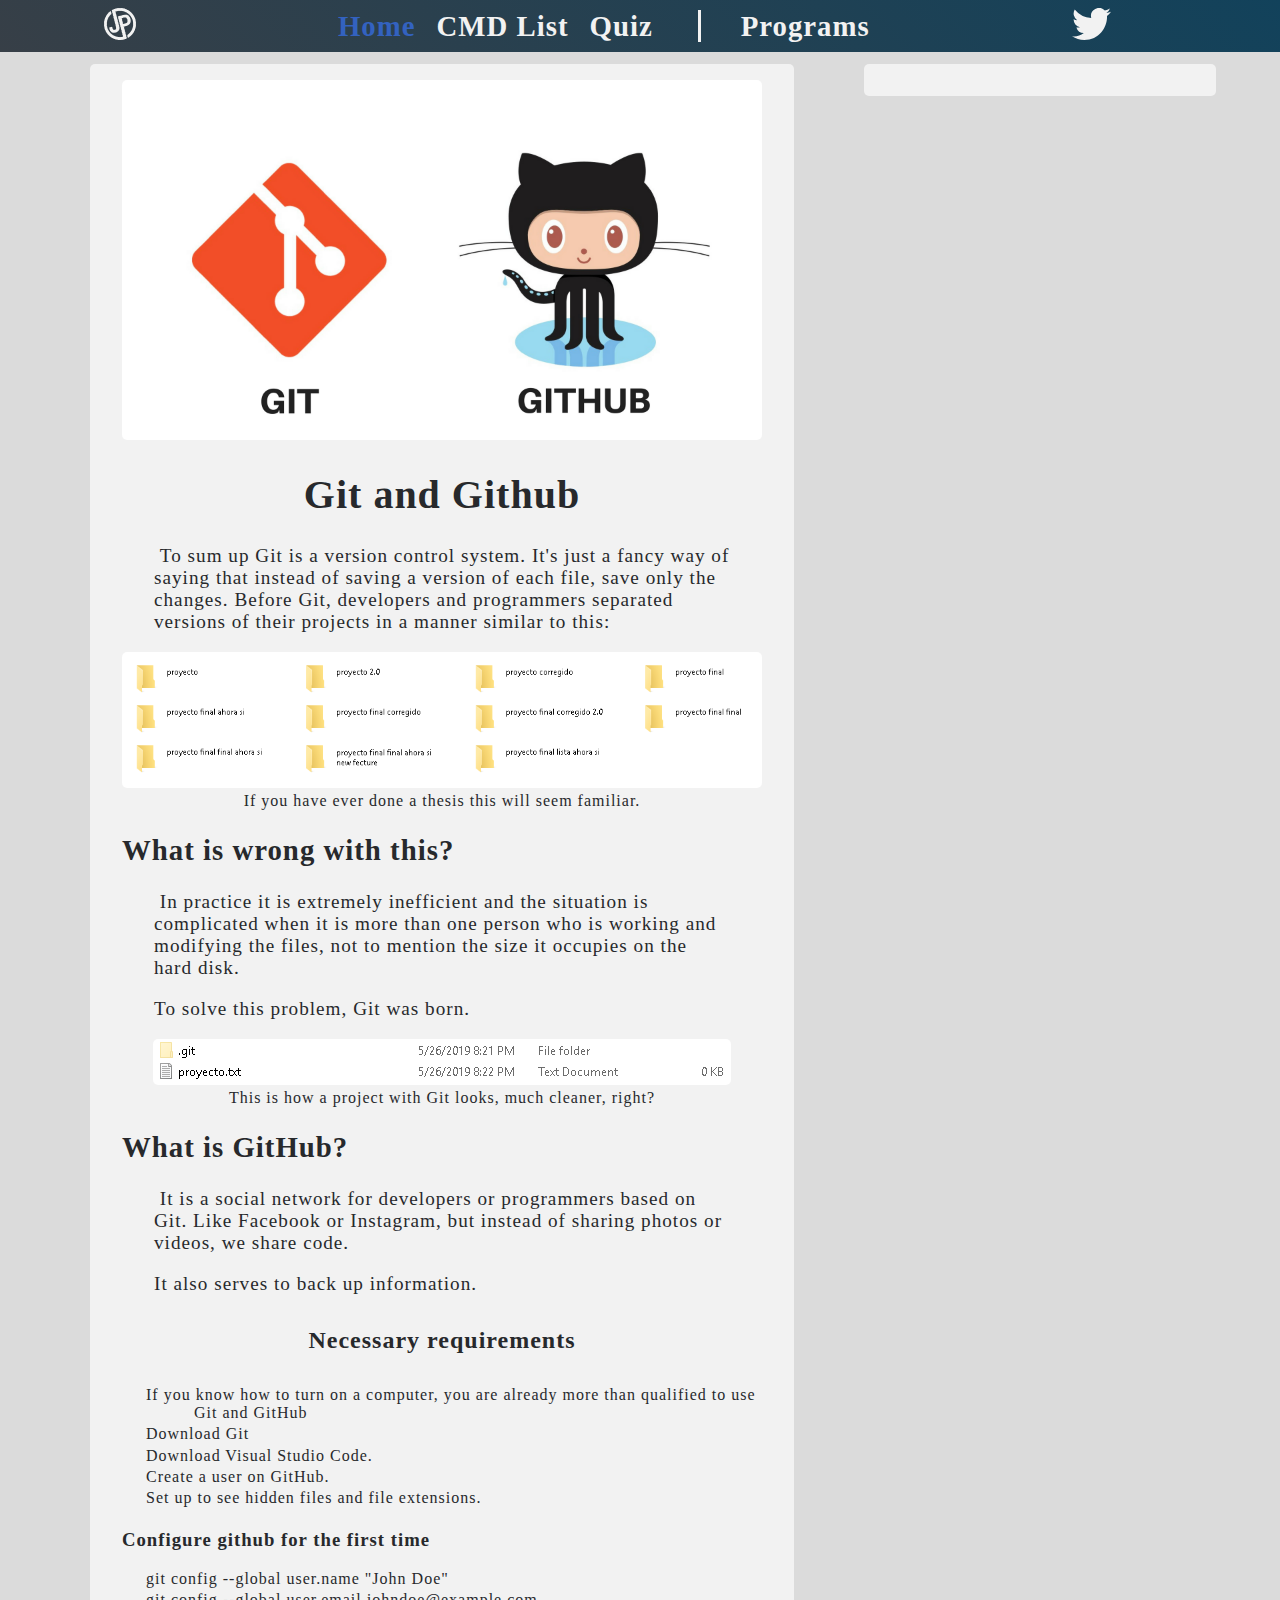
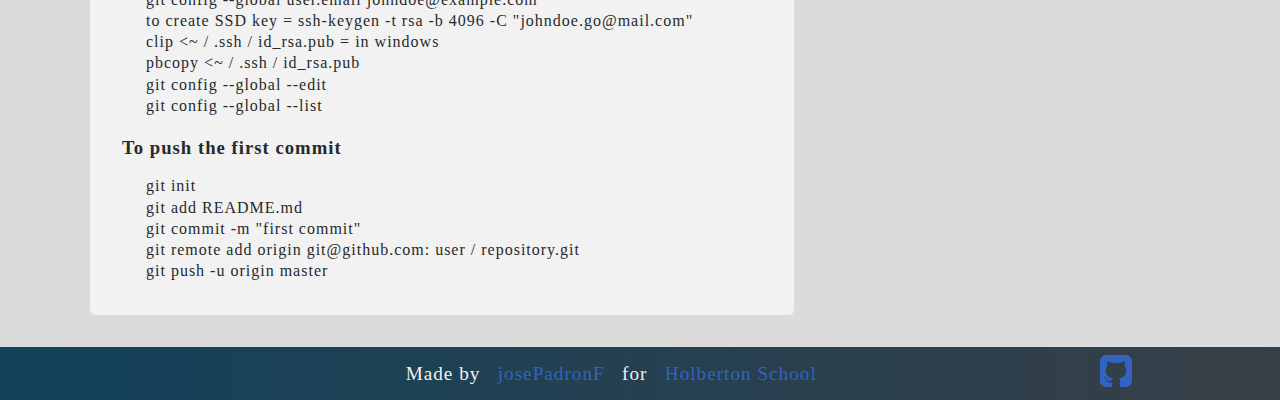
<file: index.html>
<!DOCTYPE html>
<html lang="en">
  <head>
    <meta charset="UTF-8" />
    <meta name="viewport" content="width=device-width, initial-scale=1.0" />
    <meta http-equiv="X-UA-Compatible" content="ie=edge" />
    <title>Jose's Blog</title>
    <link rel="icon" href="assets/icons/logo.ico" type="image/x-icon" />
    <link rel="stylesheet" href="assets/style.css" />
  </head>
  <body>
    <header>
      <a href="https://padronjose.com">
        <img class="logo" src="assets/icons/logo.svg" alt="" />
      </a>
      <nav>
        <a class="nav_a_active" href="">Home</a>
        <a href="pages/cms_list.html">CMD List</a>
        <a href="pages/quiz.html">Quiz</a>
        <span class="br"></span>
        <a href="pages/programs.html">Programs</a>
      </nav>
      <div>
        <a class="twitter-share-button"
        href="https://twitter.com/intent/tweet?text=You%20should%20read%20this%20amazing%20Jose%20Padron's%20article%20about Git%20and%20GitHub.%20Here%20is%20the%20link%20https://padronjosef.github.io/Holberton-Web/"
        data-size="large">
        <img class="logo" src="assets/icons/twitter.svg" alt="" /></a>

        <iframe src="https://www.facebook.com/plugins/share_button.php?href=https%3A%2F%2Fpadronjosef.github.io%2FHolberton-Web%2F&layout=box_count&size=small&appId=405661380163644&width=60&height=40" width="60" height="40" style="border:none;overflow:hidden" scrolling="no" frameborder="0" allowTransparency="true" allow="encrypted-media"></iframe>
      </div>
    </header>
    <main>
      <Article class="wrapper">
        <a href="https://github.com/">
          <img class="img_tutorial" src="assets/Imagenes/Header.png" alt="" />
        </a>
        <h1>Git and Github</h1>
        <p>
          &nbsp;To sum up Git is a version control system. It's just a fancy way
          of saying that instead of saving a version of each file, save only the
          changes. Before Git, developers and programmers separated versions of
          their projects in a manner similar to this:
        </p>
        <div class="img_wrapper">
          <img class="img_tutorial" src="assets/Imagenes/Imagen1.png" alt="" />
          <br />
          <span>If you have ever done a thesis this will seem familiar.</span>
        </div>
        <h2>What is wrong with this?</h2>
        <p>
          &nbsp;In practice it is extremely inefficient and the situation is
          complicated when it is more than one person who is working and
          modifying the files, not to mention the size it occupies on the hard
          disk.
        </p>
        <p>
          To solve this problem, Git was born.
        </p>
        <div class="img_wrapper">
          <img class="img_tutorial" src="assets/Imagenes/Imagen2.png" alt="" />
          <br />
          <span
            >This is how a project with Git looks, much cleaner, right?</span
          >
        </div>
        <h2>What is GitHub?</h2>
        <p>
          &nbsp;It is a social network for developers or programmers based on
          Git. Like Facebook or Instagram, but instead of sharing photos or
          videos, we share code.
        </p>
        <p>It also serves to back up information.</p>
        <h4>Necessary requirements</h5>
        <ul>
          <li>
            If you know how to turn on a computer, you are already more than
            qualified to use Git and GitHub
          </li>
          <li>Download Git</li>
          <li>Download Visual Studio Code.</li>
          <li>Create a user on GitHub.</li>
          <li>Set up to see hidden files and file extensions.</li>
        </ul>

        <h3>Configure github for the first time</h3>
        <ul>
          <li>git config --global user.name "John Doe"</li>
          <li>git config --global user.email johndoe@example.com</li>
          <li>
            to create SSD key = ssh-keygen -t rsa -b 4096 -C
            "johndoe.go@mail.com"
          </li>
          <li>clip <~ / .ssh / id_rsa.pub = in windows</li>
          <li>pbcopy <~ / .ssh / id_rsa.pub</li>
          <li>git config --global --edit</li>
          <li>git config --global --list</li>
        </ul>
        <h3>To push the first commit</h3>
        <ul>
          <li>git init</li>
          <li>git add README.md</li>
          <li>git commit -m "first commit"</li>
          <li>git remote add origin git@github.com: user / repository.git</li>
          <li>git push -u origin master</li>
        </ul>
      </Article>
      <aside>
        <div id="disqus_thread"></div>
      </aside>
    </main>
    <footer>
      <img class="vh" src="assets/icons/github.svg" alt="" />
      <div>
        Made by &nbsp;
        <a target="_blank" href="https://padronjose.com"> josePadronF </a> &nbsp; for
        &nbsp;
        <a target="_blank" href="https://www.holbertonschool.com">Holberton School</a>
      </div>
      <div>
        <a href="https://github.com/padronjosef/Holberton-Web"><img class="logo" src="assets/icons/github.svg" alt="github-icon" /></a>
      </div>
    </footer>
    <script src="assets/main.js"></script>                     
  </body>
</html>
</file>
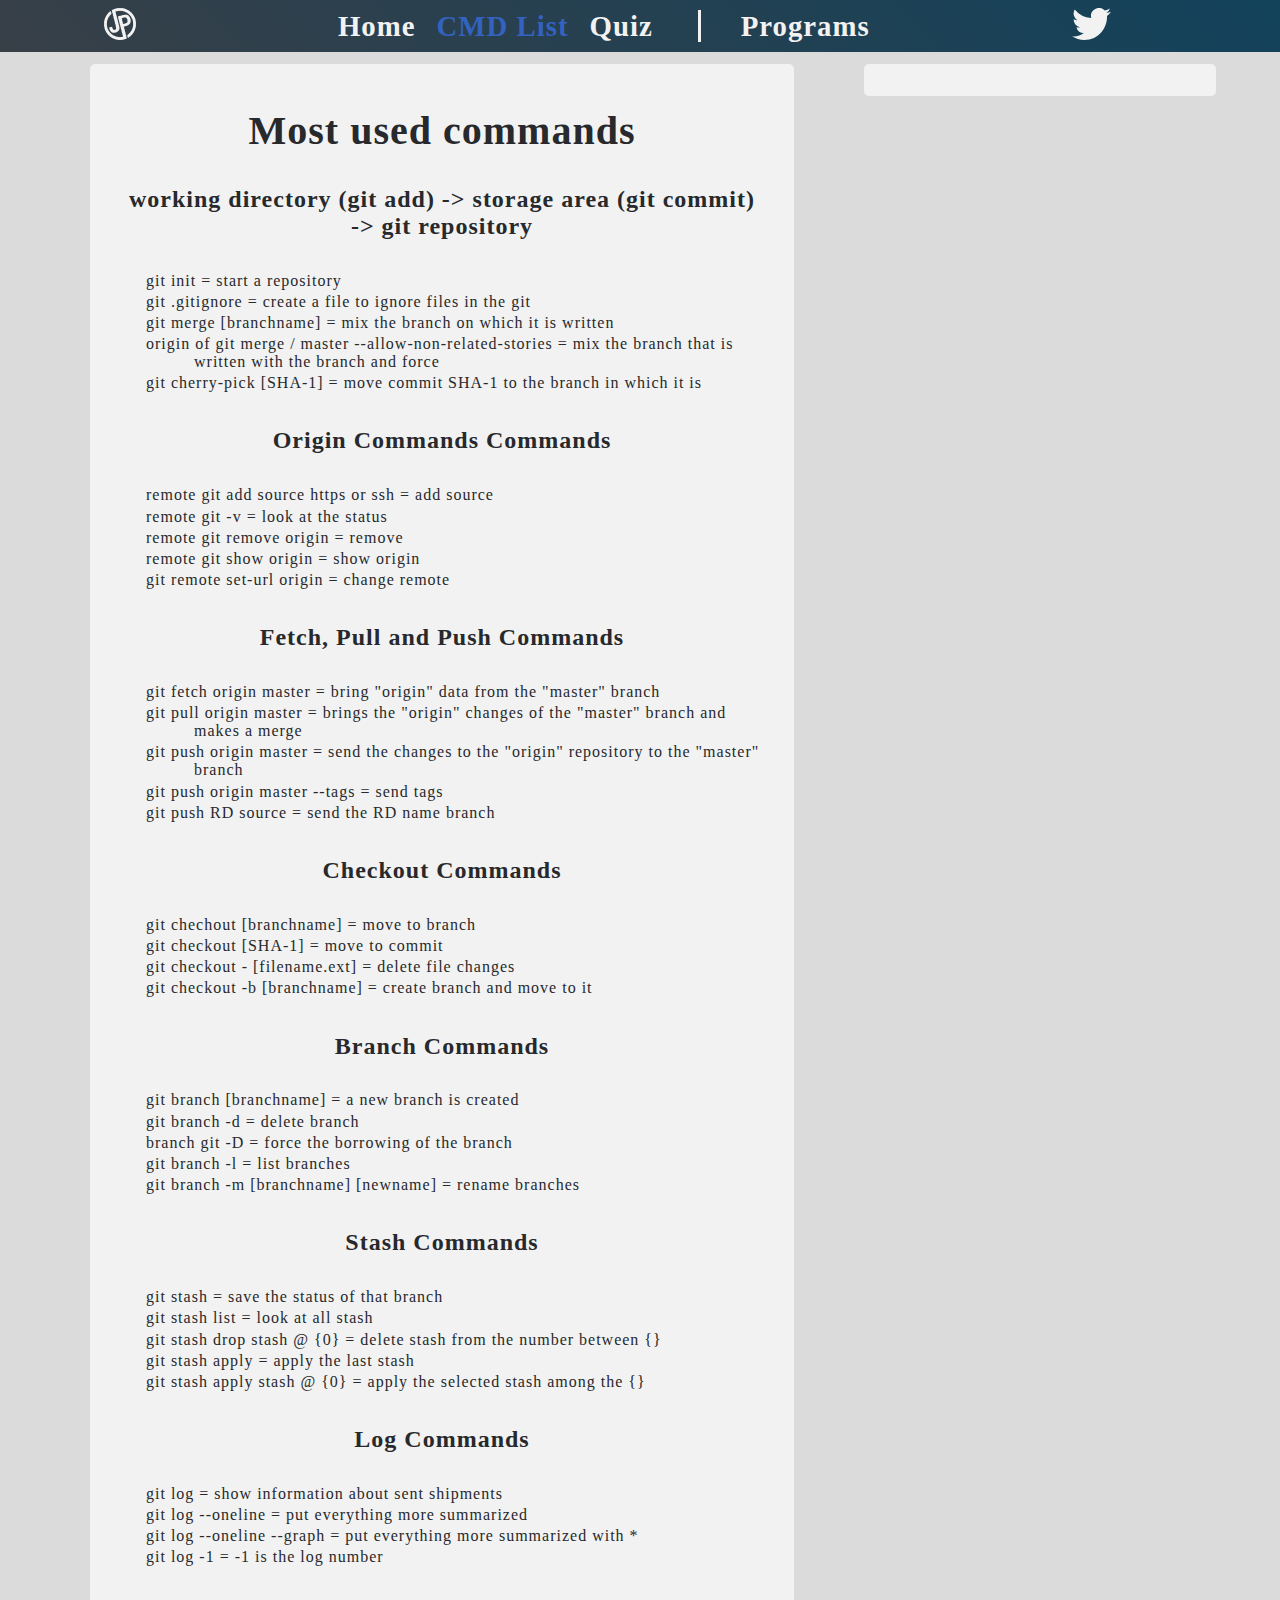
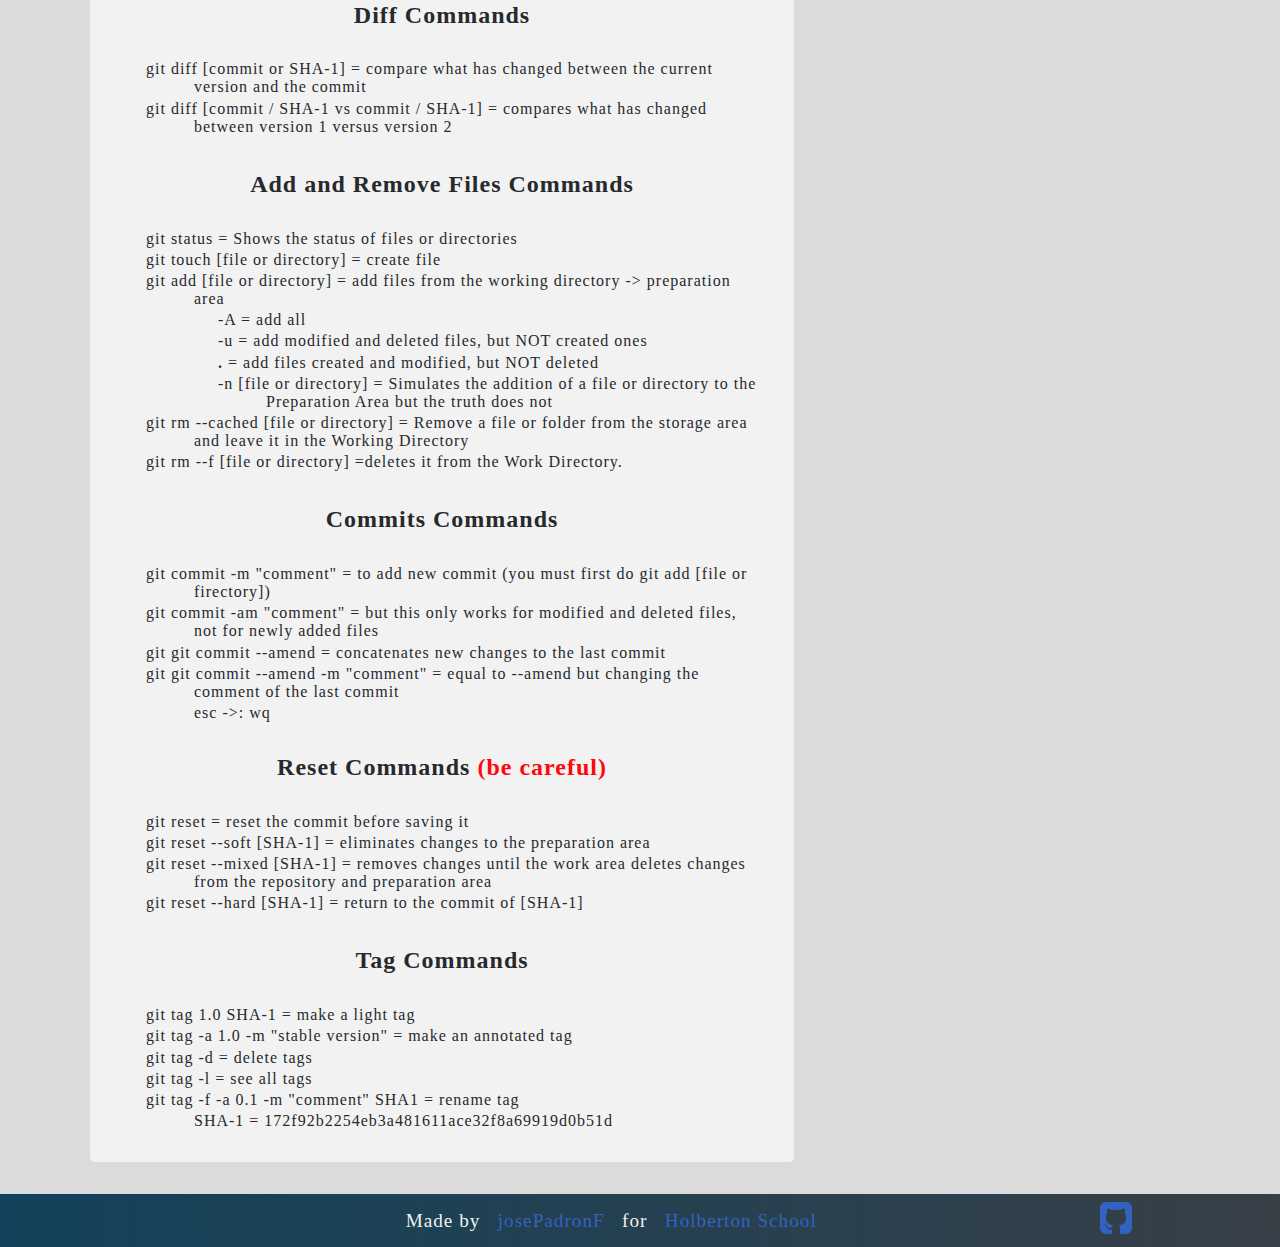
<file: pages/cms_list.html>
<!DOCTYPE html>
<html lang="en">
  <head>
    <meta charset="UTF-8" />
    <meta name="viewport" content="width=device-width, initial-scale=1.0" />
    <meta http-equiv="X-UA-Compatible" content="ie=edge" />
    <title>Jose's Blog</title>
    <link rel="icon" href="../assets/icons/logo.ico" type="image/x-icon" />
    <link rel="stylesheet" href="../assets/style.css" />
  </head>
  <body>
    <header>
      <a href="https://padronjose.com">
        <img class="logo" src="../assets/icons/logo.svg" alt="" />
      </a>
      <nav>
        <a href="../index.html">Home</a>
        <a class="nav_a_active" href="">CMD List</a>
        <a href="./quiz.html">Quiz</a>
        <span class="br"></span>
        <a href="./programs.html">Programs</a>
      </nav>
      <div>
        <a
          class="twitter-share-button"
          href="https://twitter.com/intent/tweet?text=You%20should%20read%20this%20amazing%20Jose%20Padron's%20article%20about Git%20and%20GitHub.%20Here%20is%20the%20link%20https://padronjosef.github.io/Holberton-Web/"
          data-size="large"
        >
          <img class="logo" src="../assets/icons/twitter.svg" alt=""
        /></a>

        <iframe
          src="https://www.facebook.com/plugins/share_button.php?href=https%3A%2F%2Fpadronjosef.github.io%2FHolberton-Web%2F&layout=box_count&size=small&appId=405661380163644&width=60&height=40"
          width="60"
          height="40"
          style="border:none;overflow:hidden"
          scrolling="no"
          frameborder="0"
          allowTransparency="true"
          allow="encrypted-media"
        ></iframe>
      </div>
    </header>
    <main>
      <Article class="wrapper">
        <h1>Most used commands</h1>
        <h4>
          working directory (git add) -> storage area (git commit) -> git
          repository
        </h4>
        <ul>
          <li>git init = start a repository</li>
          <li>git .gitignore = create a file to ignore files in the git</li>
          <li>
            git merge [branchname] = mix the branch on which it is written
          </li>
          <li>
            origin of git merge / master --allow-non-related-stories = mix the
            branch that is written with the branch and force
          </li>
          <li>
            git cherry-pick [SHA-1] = move commit SHA-1 to the branch in which
            it is
          </li>
        </ul>
        <h4>Origin Commands Commands</h4>
        <ul>
          <li>remote git add source https or ssh = add source</li>
          <li>remote git -v = look at the status</li>
          <li>remote git remove origin = remove</li>
          <li>remote git show origin = show origin</li>
          <li>git remote set-url origin = change remote</li>
        </ul>
        <h4>Fetch, Pull and Push Commands</h4>
        <ul>
          <li>
            git fetch origin master = bring "origin" data from the "master"
            branch
          </li>
          <li>
            git pull origin master = brings the "origin" changes of the "master"
            branch and makes a merge
          </li>
          <li>
            git push origin master = send the changes to the "origin" repository
            to the "master" branch
          </li>
          <li>git push origin master --tags = send tags</li>
          <li>git push RD source = send the RD name branch</li>
        </ul>
        <h4>Checkout Commands</h4>
        <ul>
          <li>git chechout [branchname] = move to branch</li>
          <li>git checkout [SHA-1] = move to commit</li>
          <li>git checkout - [filename.ext] = delete file changes</li>
          <li>git checkout -b [branchname] = create branch and move to it</li>
        </ul>
        <h4>Branch Commands</h4>
        <ul>
          <li>git branch [branchname] = a new branch is created</li>
          <li>git branch -d = delete branch</li>
          <li>branch git -D = force the borrowing of the branch</li>
          <li>git branch -l = list branches</li>
          <li>git branch -m [branchname] [newname] = rename branches</li>
        </ul>
        <h4>Stash Commands</h4>
        <ul>
          <li>git stash = save the status of that branch</li>
          <li>git stash list = look at all stash</li>
          <li>
            git stash drop stash @ {0} = delete stash from the number between {}
          </li>
          <li>git stash apply = apply the last stash</li>
          <li>
            git stash apply stash @ {0} = apply the selected stash among the {}
          </li>
        </ul>
        <h4>Log Commands</h4>
        <ul>
          <li>git log = show information about sent shipments</li>
          <li>git log --oneline = put everything more summarized</li>
          <li>
            git log --oneline --graph = put everything more summarized with *
          </li>
          <li>git log -1 = -1 is the log number</li>
        </ul>
        <h4>Diff Commands</h4>
        <ul>
          <li>
            git diff [commit or SHA-1] = compare what has changed between the
            current version and the commit
          </li>
          <li>
            git diff [commit / SHA-1 vs commit / SHA-1] = compares what has
            changed between version 1 versus version 2
          </li>
        </ul>
        <h4>Add and Remove Files Commands</h4>
        <ul>
          <li>git status = Shows the status of files or directories</li>
          <li>git touch [file or directory] = create file</li>
          <li>
            git add [file or directory] = add files from the working directory
            -> preparation area
          </li>
          <ul>
            <li>-A = add all</li>
            <li>-u = add modified and deleted files, but NOT created ones</li>
            <li>
              <strong>.</strong> = add files created and modified, but NOT
              deleted
            </li>
            <li>
              -n [file or directory] = Simulates the addition of a file or
              directory to the Preparation Area but the truth does not
            </li>
          </ul>
          <li>
            git rm --cached [file or directory] = Remove a file or folder from
            the storage area and leave it in the Working Directory
          </li>
          <li>
            git rm --f [file or directory] =deletes it from the Work Directory.
          </li>
        </ul>
        <h4>Commits Commands</h4>
        <ul>
          <li>
            git commit -m "comment" = to add new commit (you must first do git
            add [file or firectory])
          </li>
          <li>
            git commit -am "comment" = but this only works for modified and
            deleted files, not for newly added files
          </li>
          <li>
            git git commit --amend = concatenates new changes to the last commit
          </li>
          <li>
            git git commit --amend -m "comment" = equal to --amend but changing
            the comment of the last commit
          </li>
          <span>esc ->: wq</span>
        </ul>
        <h4>Reset Commands <span class="warning">(be careful)</span></h4>
        <ul>
          <li>git reset = reset the commit before saving it</li>
          <li>
            git reset --soft [SHA-1] = eliminates changes to the preparation
            area
          </li>
          <li>
            git reset --mixed [SHA-1] = removes changes until the work area
            deletes changes from the repository and preparation area
          </li>
          <li>git reset --hard [SHA-1] = return to the commit of [SHA-1]</li>
        </ul>
        <h4>Tag Commands</h4>
        <ul>
          <li>git tag 1.0 SHA-1 = make a light tag</li>
          <li>git tag -a 1.0 -m "stable version" = make an annotated tag</li>
          <li>git tag -d = delete tags</li>
          <li>git tag -l = see all tags</li>
          <li>git tag -f -a 0.1 -m "comment" SHA1 = rename tag</li>
          <span>
            SHA-1 = 172f92b2254eb3a481611ace32f8a69919d0b51d
          </span>
        </ul>
      </Article>
      <aside>
        <div id="disqus_thread"></div>
      </aside>
    </main>
    <footer>
      <img class="vh" src="../assets/icons/github.svg" alt="" />
      <div>
        Made by &nbsp;
        <a target="_blank" href="https://padronjose.com"> josePadronF </a>
        &nbsp; for &nbsp;
        <a target="_blank" href="https://www.holbertonschool.com"
          >Holberton School</a
        >
      </div>
      <div>
        <a href="https://github.com/padronjosef/Holberton-Web"
          ><img class="logo" src="../assets/icons/github.svg" alt="github-icon"
        /></a>
      </div>
    </footer>
    <script src="../assets/main.js"></script>
  </body>
</html>
</file>
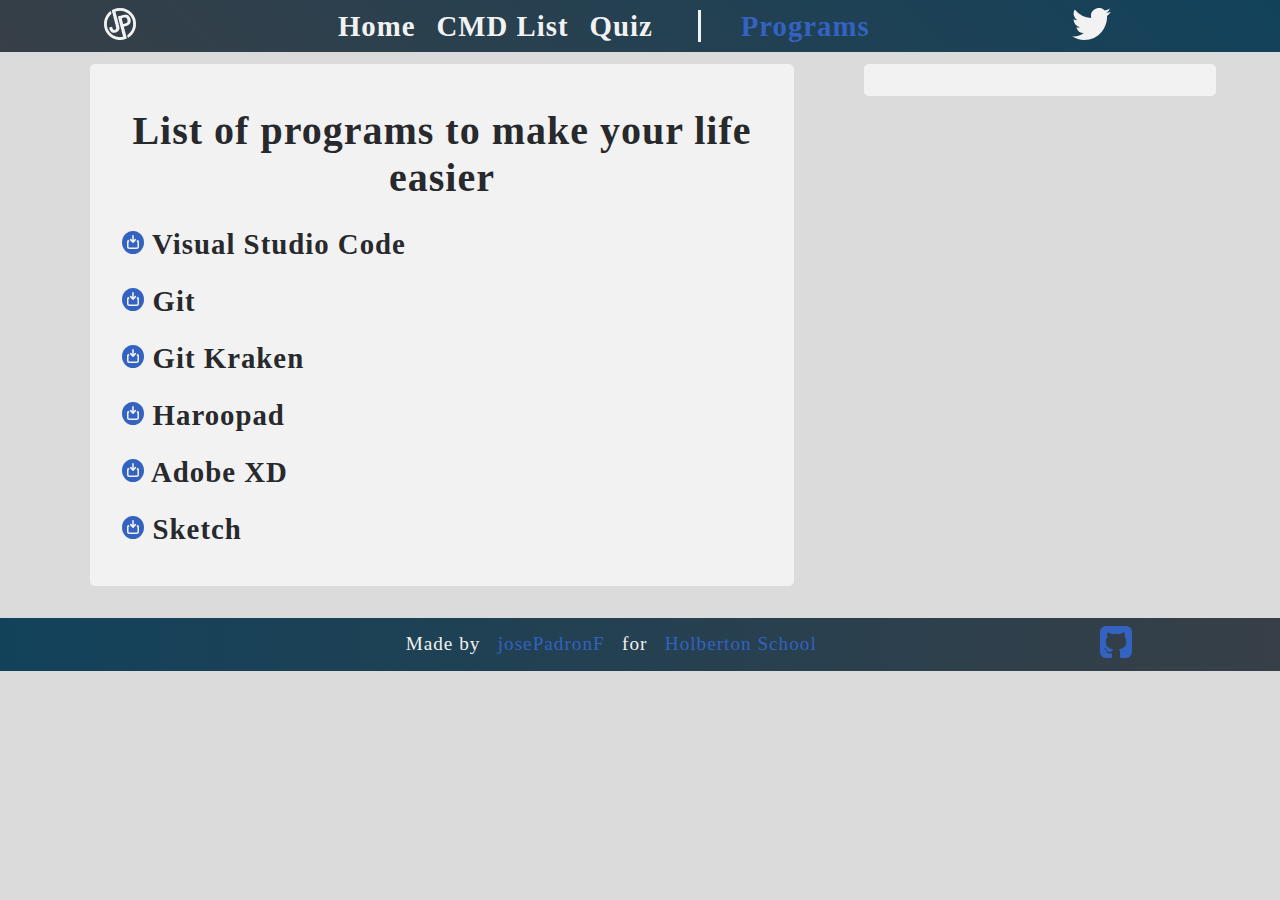
<file: pages/programs.html>
<!DOCTYPE html>
<html lang="en">
  <head>
    <meta charset="UTF-8" />
    <meta name="viewport" content="width=device-width, initial-scale=1.0" />
    <meta http-equiv="X-UA-Compatible" content="ie=edge" />
    <title>Jose's Blog</title>
    <link rel="icon" href="../assets/icons/logo.ico" type="image/x-icon" />
    <link rel="stylesheet" href="../assets/style.css" />
  </head>
  <body>
    <header>
      <a href="https://padronjose.com">
        <img class="logo" src="../assets/icons/logo.svg" alt="" />
      </a>
      <nav>
        <a href="../index.html">Home</a>
        <a href="./cms_list.html">CMD List</a>
        <a href="./quiz.html">Quiz</a>
        <span class="br"></span>
        <a class="nav_a_active" href="">Programs</a>
      </nav>
      <div>
        <a
          class="twitter-share-button"
          href="https://twitter.com/intent/tweet?text=You%20should%20read%20this%20amazing%20Jose%20Padron's%20article%20about Git%20and%20GitHub.%20Here%20is%20the%20link%20https://padronjosef.github.io/Holberton-Web/"
          data-size="large"
        >
          <img class="logo" src="../assets/icons/twitter.svg" alt=""
        /></a>

        <iframe
          src="https://www.facebook.com/plugins/share_button.php?href=https%3A%2F%2Fpadronjosef.github.io%2FHolberton-Web%2F&layout=box_count&size=small&appId=405661380163644&width=60&height=40"
          width="60"
          height="40"
          style="border:none;overflow:hidden"
          scrolling="no"
          frameborder="0"
          allowTransparency="true"
          allow="encrypted-media"
        ></iframe>
      </div>
    </header>
    <main>
      <Article class="wrapper">
        <h1>List of programs to make your life easier</h1>

        <h2>
          <a href="https://code.visualstudio.com/"
            ><img class="btn" src="../assets/icons/download.svg" alt=""
          /></a>
          Visual Studio Code
        </h2>
        <h2>
          <a href="https://git-scm.com"
            ><img class="btn" src="../assets/icons/download.svg" alt=""
          /></a>
          Git
        </h2>
        <h2>
          <a href="https://www.gitkraken.com/"
            ><img class="btn" src="../assets/icons/download.svg" alt=""
          /></a>
          Git Kraken
        </h2>
        <h2>
          <a href="http://pad.haroopress.com/"
            ><img class="btn" src="../assets/icons/download.svg" alt=""
          /></a>
          Haroopad
        </h2>
        <h2>
          <a href="https://www.adobe.com/products/xd.html"
            ><img class="btn" src="../assets/icons/download.svg" alt=""
          /></a>
          Adobe XD
        </h2>
        <h2>
          <a href="https://www.sketch.com/"
            ><img class="btn" src="../assets/icons/download.svg" alt=""
          /></a>
          Sketch
        </h2>
      </Article>
      <aside>
        <div id="disqus_thread"></div>
      </aside>
    </main>
    <footer>
      <img class="vh" src="../assets/icons/github.svg" alt="" />
      <div>
        Made by &nbsp;
        <a target="_blank" href="https://padronjose.com"> josePadronF </a>
        &nbsp; for &nbsp;
        <a target="_blank" href="https://www.holbertonschool.com"
          >Holberton School</a
        >
      </div>
      <div>
        <a href="https://github.com/padronjosef/Holberton-Web"
          ><img class="logo" src="../assets/icons/github.svg" alt="github-icon"
        /></a>
      </div>
    </footer>
    <script src="../assets/main.js"></script>
  </body>
</html>
</file>
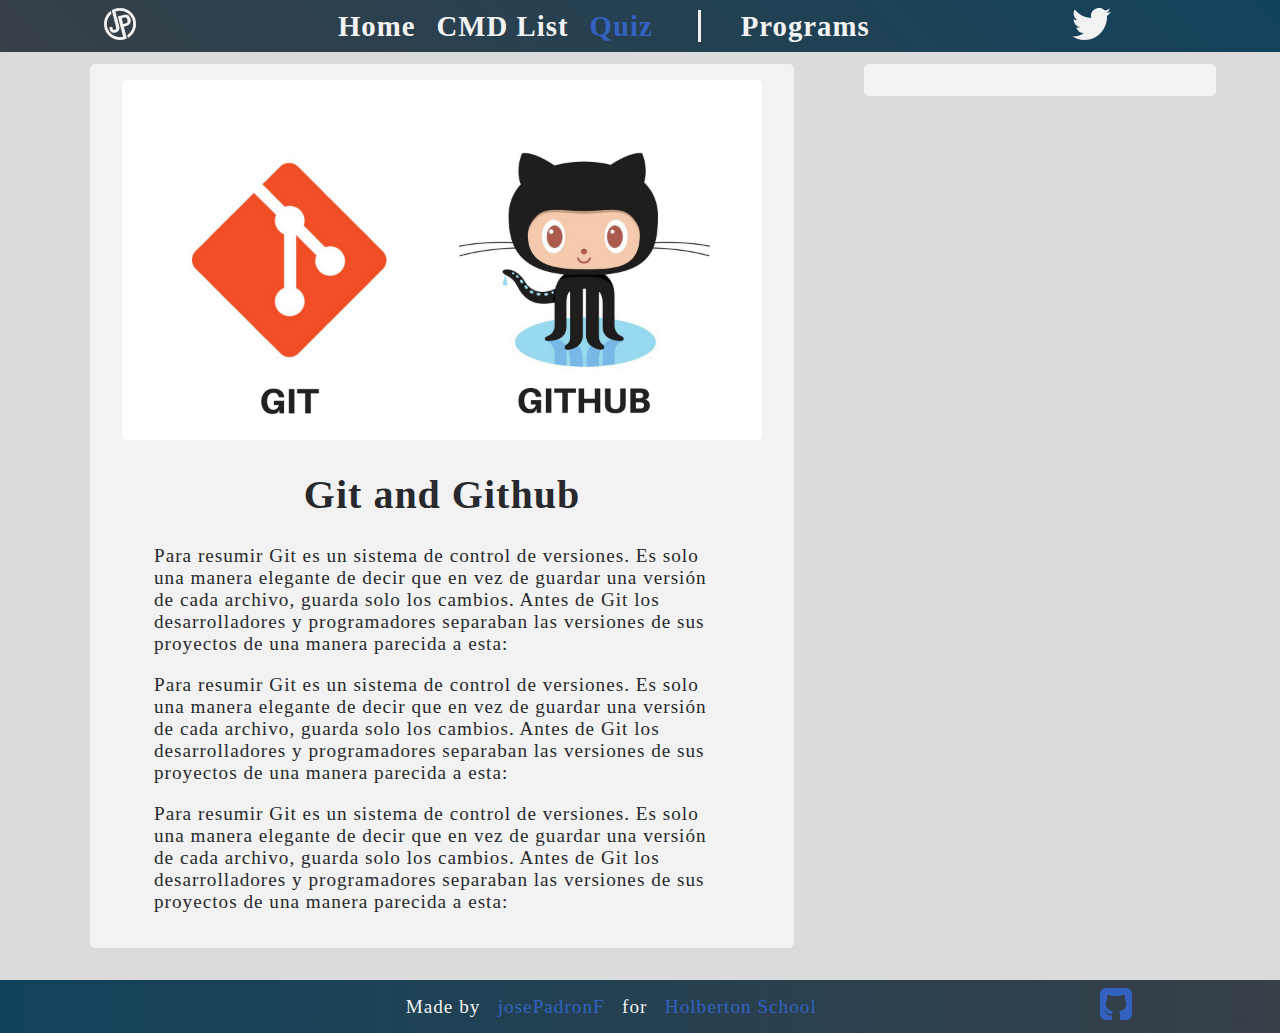
<file: pages/quiz.html>
<!DOCTYPE html>
<html lang="en">
  <head>
    <meta charset="UTF-8" />
    <meta name="viewport" content="width=device-width, initial-scale=1.0" />
    <meta http-equiv="X-UA-Compatible" content="ie=edge" />
    <title>Jose's Blog</title>
    <link rel="icon" href="../assets/icons/logo.ico" type="image/x-icon" />
    <link rel="stylesheet" href="../assets/style.css" />
  </head>
  <body>
    <header>
      <a href="https://padronjose.com">
        <img class="logo" src="../assets/icons/logo.svg" alt="" />
      </a>
      <nav>
        <a href="../index.html">Home</a>
        <a href="./cms_list.html">CMD List</a>
        <a class="nav_a_active" href="">Quiz</a>
        <span class="br"></span>
        <a href="./programs.html">Programs</a>
      </nav>
      <div>
        <a
          class="twitter-share-button"
          href="https://twitter.com/intent/tweet?text=You%20should%20read%20this%20amazing%20Jose%20Padron's%20article%20about Git%20and%20GitHub.%20Here%20is%20the%20link%20https://padronjosef.github.io/Holberton-Web/"
          data-size="large"
        >
          <img class="logo" src="../assets/icons/twitter.svg" alt=""
        /></a>

        <iframe
          src="https://www.facebook.com/plugins/share_button.php?href=https%3A%2F%2Fpadronjosef.github.io%2FHolberton-Web%2F&layout=box_count&size=small&appId=405661380163644&width=60&height=40"
          width="60"
          height="40"
          style="border:none;overflow:hidden"
          scrolling="no"
          frameborder="0"
          allowTransparency="true"
          allow="encrypted-media"
        ></iframe>
      </div>
    </header>
    <main>
      <Article class="wrapper">
        <img class="img_tutorial" src="../assets/Imagenes/Header.png" alt="" />
        <h1>Git and Github</h1>
        <p>
          Para resumir Git es un sistema de control de versiones. Es solo una
          manera elegante de decir que en vez de guardar una versión de cada
          archivo, guarda solo los cambios. Antes de Git los desarrolladores y
          programadores separaban las versiones de sus proyectos de una manera
          parecida a esta:
        </p>
        <p>
          Para resumir Git es un sistema de control de versiones. Es solo una
          manera elegante de decir que en vez de guardar una versión de cada
          archivo, guarda solo los cambios. Antes de Git los desarrolladores y
          programadores separaban las versiones de sus proyectos de una manera
          parecida a esta:
        </p>
        <p>
          Para resumir Git es un sistema de control de versiones. Es solo una
          manera elegante de decir que en vez de guardar una versión de cada
          archivo, guarda solo los cambios. Antes de Git los desarrolladores y
          programadores separaban las versiones de sus proyectos de una manera
          parecida a esta:
        </p>
      </Article>
      <aside>
        <div id="disqus_thread"></div>
      </aside>
    </main>
    <footer>
      <img class="vh" src="../assets/icons/github.svg" alt="" />
      <div>
        Made by &nbsp;
        <a target="_blank" href="https://padronjose.com"> josePadronF </a>
        &nbsp; for &nbsp;
        <a target="_blank" href="https://www.holbertonschool.com"
          >Holberton School</a
        >
      </div>
      <div>
        <a href="https://github.com/padronjosef/Holberton-Web"
          ><img class="logo" src="../assets/icons/github.svg" alt="github-icon"
        /></a>
      </div>
    </footer>
    <script src="../assets/main.js"></script>
  </body>
</html>
</file>
<file: assets/style.css>
body {
  background-color: #dbdbdb;
  margin: 0;
  letter-spacing: 1px;
  color: #27292c;
}

h1 {
  font-size: 2.5rem;
  font-weight: boler;
  text-align: center;
}

h2 {
  font-size: 1.8rem;
  margin: 1.5rem 0;
}

h4 {
  text-align: center;
  font-size: 1.5rem;
}

p {
  font-size: 1.2rem;
  padding: 0rem 2rem;
}

ul {
  list-style: none;
  margin-left: 2rem;
  text-indent: -3rem;
}

li {
  padding-bottom: 0.2rem;
}

main {
  margin-top: 4rem;
  margin-bottom: 2rem;
}

aside {
  width: 25vw;
  position: fixed;
  right: 5vw;
  top: 4rem;
  background-color: #f2f2f2;
  padding: 1rem;
  border-radius: 5px;
}

.warning {
  color: #ff070c;
}

.wrapper {
  border-radius: 5px;
  max-width: 50vw;
  margin-left: 10vh;
  background-color: #f2f2f2;
  padding: 1rem 2rem;
}

.img_wrapper {
  text-align: center;
}

header {
  background-image: linear-gradient(45deg, #373f47, #12425b);
  display: flex;
  justify-content: space-around;
  align-items: center;
  position: fixed;
  top: 0;
  width: 100%;
}

nav {
  align-items: center;
}

nav a {
  color: #f2f2f2;
  font-size: 1.8rem;
  font-weight: 550;
  text-decoration: none;
  display: inline-block;
  position: relative;
  padding: 0 0.5rem;
}

.br {
  border-right: 3px solid #f2f2f2;
  margin-right: 2rem;
  padding-right: 2rem;
  font-size: 1.8rem;
}

nav a:after {
  content: "";
  position: absolute;
  left: 0;
  display: inline-block;
  height: 1em;
  width: 100%;
  border-bottom: 3px solid;
  margin-top: 5px;
  opacity: 0;
  -webkit-transition: opacity 0.35s, -webkit-transform 0.35s;
  transition: opacity 0.35s, transform 0.35s;
  -webkit-transform: scale(0, 1);
  transform: scale(0, 1);
}

nav a:hover:after {
  opacity: 1;
  -webkit-transform: scale(1);
  transform: scale(1);
}

.nav_a_active {
  color: #3362c0;
}

.logo {
  height: 2rem;
  padding: 0.5rem 0.8rem;
}

.logo:hover {
  transform: scale(1.2);
  transition: opacity 0.35s, transform 0.35s;
}

.btn {
  height: 1.4rem;
}

.img_tutorial {
  max-width: 100%;
  border-radius: 5px;
}

.vh {
  visibility: hidden;
  padding: 0;
  margin: 0;
  height: 0;
}

footer {
  display: flex;
  justify-content: space-around;
  align-items: center;
  font-size: 1.2rem;
  text-align: center;
  background-image: linear-gradient(to left, #373f47, #12425b);
  color: #f2f2f2;
}

footer a {
  text-decoration: none;
  color: #3362c0;
}
</file>
